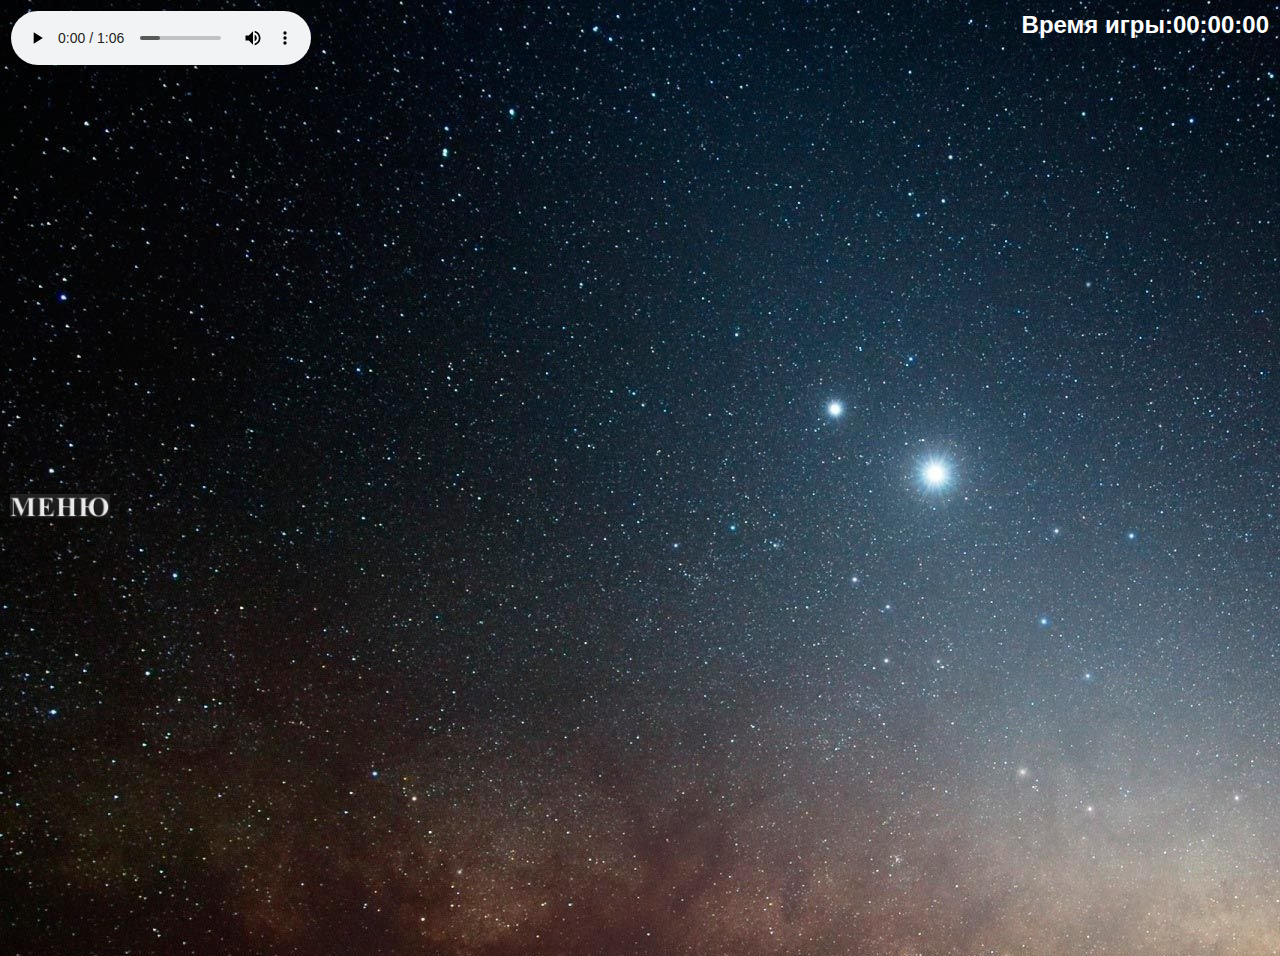
<file: game.html>
﻿<html>
<head>
    <meta name="viewport"
          content="width=device-width, height=device-height, initial-scale=1.0, user-scalable=no, maximum-scale=1.0"/>
    <meta http-equiv="Content-Type" content="text/html; charset=utf-8"/>
    <meta http-equiv="Cache-Control" content="no-cache"/>
    <meta http-equiv="cleartype" content="on"/>
    <meta name="format-detection" content="telephone=no"/>
    <meta name="format-detection" content="address=no"/>

    <!-- Blackberry and etc. -->
    <meta http-equiv="cleartype" content="on"/>
    <meta name="HandheldFriendly" content="True"/>

    <!-- iPhone -->
    <meta name="apple-mobile-web-app-capable" content="yes"/>
    <meta name="apple-mobile-web-app-status-bar-style" content="black-translucent"/>
    <link rel="apple-touch-startup-image" href="images/startup.png">
    <link rel="apple-touch-icon" href="images/custom_icon.jpg"/>
    <link rel="apple-touch-icon" href="images/touch-icon-iphone.jpg"/>
    <link rel="apple-touch-icon" sizes="72x72" href="images/touch-icon-ipad.jpg"/>
    <link rel="apple-touch-icon" sizes="114x114" href="images/touch-icon-iphone4.jpg"/>

    <!-- IE -->
    <meta http-equiv="X-UA-Compatible" content="IE=edge,chrome=1"/>
    <!--[if IE]>
    <meta http-equiv="imagetoolbar" content="no"/>
    <![endif]-->

    <!-- Android and etc. -->
    <meta name="format-detection" content="telephone=no"/>
    <meta name="format-detection" content="address=no"/>

    <!-- SEO -->
    <title>Checkers</title>
    <meta name="description" content="We all know this game - classic checkers. The game has a simple and intuitive interface. Excellent graphics. This game is not for those who give up without a fight, but for the hard-nosed and persistent people."/>
    <meta name="keywords" content="checkers, game, js, javascript, html, anroid, chrome, opera, online, no money, free, html5, download, play, best, simpl, on phone, on mobile, exe, apk, file"/>
    <meta name="author" content="http://Tizen-Apps.ru"/>

    <link href="./images/favicon.ico" rel="shortcut icon" type="image/x-icon"/>

    <link href="css/default.css" rel="stylesheet"/>
    <link rel='stylesheet' media='screen and (min-width: 800px)' href='css/resize/1024.css'/>
    <link rel='stylesheet' media='screen and (min-width: 600px) and (max-width: 799px)' href='css/resize/800.css'/>
    <link rel='stylesheet' media='screen and (min-width: 480px) and (max-width: 599px)' href='css/resize/600.css'/>
    <link rel='stylesheet' media='screen and (min-width: 320px) and (max-width: 479px)' href='css/resize/480.css'/>
    <link rel='stylesheet' media='screen and (min-width: 240px) and (max-width: 319px)' href='css/resize/320.css'/>
    <link rel='stylesheet' media='screen and (max-width: 239px)' href='css/resize/240.css'/>

    <script src="js/utils.js"></script>
    <script src="js/index.js"></script>
    <script src="js/module/message.js"></script>
    <link href="js/module/message.css" rel="stylesheet"/>
<script type="text/javascript">
  function startTimer() {
    var my_timer = document.getElementById("my_timer");
    var time = my_timer.innerHTML;
    var arr = time.split(":");
    var h = arr[0];
    var m = arr[1];
    var s = arr[2];
	if(s == 59)
	{
		s = "00";
		if(m == 59)
		{
			m = "0";
			if(h == 23)
			{
				h = "00";
			}else{
				h++;
				if (h < 10) h = "0" + h;
			}
		}else{
			m++;
			if (m < 10) m = "0" + m;
		}
	}else{
		s++;
		if (s < 10) s = "0" + s;
	}
    document.getElementById("my_timer").innerHTML = h+":"+m+":"+s;
    setTimeout(startTimer, 1000);
  }
  window.onload = function(){
	startTimer();
  }
</script>
	</head>





<html>
 <head>
  <meta charset="utf-8">
  <title>Два разных текста на одной строке</title>
  <style>
   table.text  {
    width:  100%; /* Ширина таблицы */
    border-spacing: 0; /* Расстояние между ячейками */
   }
   table.text td {
    width: 50%; /* Ширина ячеек */
    vertical-align: top; /* Выравнивание по верхнему краю */
   }
   td.rightcol { /* Правая ячейка */ 
    text-align: right; /* Выравнивание по правому краю */
   }
</style>
 </head>
 <body>
  <table class="text">
   <tr>
    <td>
<audio controls>
 <source src="mu/ЗВ.mp3" type="audio/mpeg">
  Your browser does not support the audio tag.
</audio>
</td>
<td class="rightcol">

<body onload="load()" onresize="resizeBoard()">
<div align="right"><span id="my_timer" style="color:white;font-size: 150%; font-weight: bold;">Время игры:00:00:00</span> </div>
</td>
   </tr>
  </table>
 </body>
</html>




<table cellspacing="0" cellpadding="0" class="board_containter_table">
   

 <tr>
<td><a href="index.html"> <img src="images/меню.jpg" align="top" style="width:100px"> </a></td>
<td class="board_containter_td" id="board_containter"></td>
</tr>


</table>
<table cellspacing="0" cellpadding="0" class="message hidden" id="message">
    <tr>
        <td>
            <div class="message_container" id="message_container">
                <div class="message_close" id="message_close">x</div>
                <div class="message_info" id="message_info"></div>
            </div>
        </td>
    </tr>
</table>

</body>
</html>
</file>
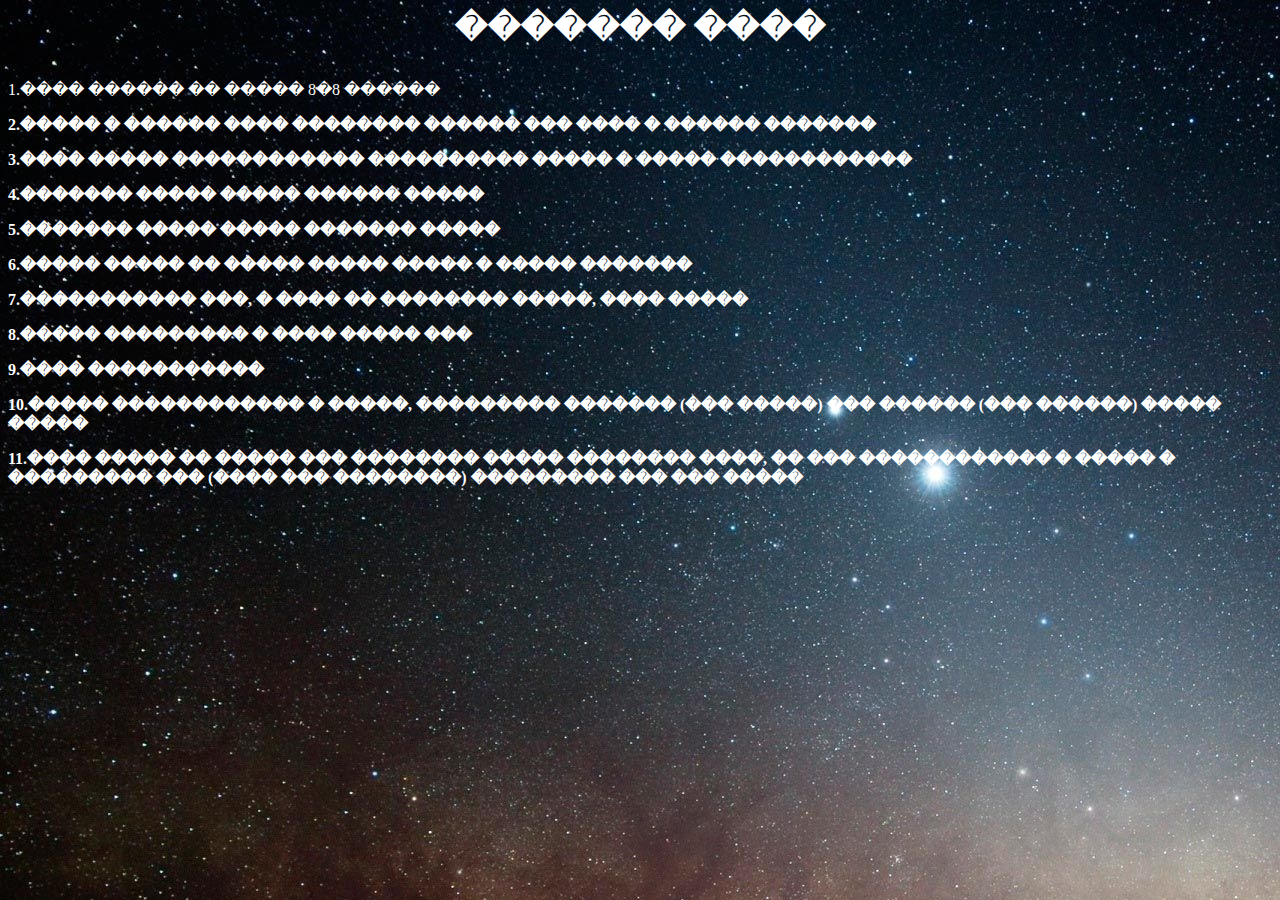
<file: help.html>
<html>
 <head>
  <title>�������</title>
  <style>
   body {
    background-image: url(images/nebo.jpg); /* ���� � �������� ����������� */
    background-color: white; /* ���� ���� */
   }
  </style>
   </head>
 <body>
<p style="text-align:center"><BODY> <b><font size="6"color="white"> ������� ����</font> </b> </BODY></p>

<p><font color="white"><br>1.���� ������ �� ����� 8�8 ������ </br></font></p>
<p><font color="white"><b>2.����� � ������ ���� �������� ������ ��� ���� � ������ ������� </br></font></p>
<p><font color="white"><b>3.���� ����� ������������ ���������� ����� � ����� ������������</br></font></p>
<p><font color="white"><b>4.������� ����� ����� ������ �����</br></font></p>
<p><font color="white"><b>5.������� ����� ����� ������� �����</br></font></p>
<p><font color="white"><b>6.����� ����� �� ����� ����� ����� � ����� �������</br></font></p>
<p><font color="white"><b>7.����������� ���, � ���� �� �������� �����, ���� �����</br></font></p>
<p><font color="white"><b>8.����� ��������� � ���� ����� ���</br></font></p>
<p><font color="white"><b>9.���� �����������</br></font></p>
<p><font color="white"><b>10.����� ������������ � �����, ��������� ������� (��� �����) ��� ������ (��� ������) ����� �����</br></font></p>
<p><font color="white"><b>11.���� ����� �� ����� ��� �������� ����� �������� ����, �� ��� ������������ � ����� � ��������� ��� (���� ��� ��������) ��������� ��� ��� �����</br></font></p>
</file>
<file: css/default.css>
﻿body {
    margin: 0;
    padding: 0;
    font-family: Tahoma;
   
 background: url("../images/texture.png");
}

* {
    -webkit-tap-highlight-color: rgba(255, 255, 255, 0);
    -webkit-focus-ring-color: rgba(255, 255, 255, 0);
    outline: none;
    -moz-user-select: -moz-none;
    -o-user-select: none;
    -khtml-user-select: none;
    -webkit-user-select: none;
    user-select: none;
}

input, textarea {
    -moz-user-select: text;
    -o-user-select: text;
    -khtml-user-select: text;
    -webkit-user-select: text;
    user-select: text;
}

img {
    border: 0;
    vertical-align: top;
}

.hidden {
    display: none !important;
}

.visibility {
    visibility: hidden;
}

#board  {
    margin: 0 auto;
	border: 5px solid rgba(110, 65, 19, 0.5);
	box-shadow: 0px 0px 15px white;
}

#board td, .td {
    display: table-cell;
    vertical-align: middle;
    text-align: center;
}
#board td {
    background:  url("../images/black.jpg") no-repeat;
    background-size: 100% 100%;
}

#board td.white {
    background:  url("../images/white.jpg");
    background-size: 100% 100%;
}

#board td > img {
    width: 100%;
}

.board_containter_table {
width: 100%;
height: 100%;
}
.board_containter_td {
	background: none;
    text-align: center;
}


.main-menu{
    width:180px;
    padding:0;
    margin:0;
    list-style:none;
}
.main-menu a{
    display:block;
    padding:8px 14px;
    margin-bottom:-1px;
    color:#0088CC;
    text-decoration:none;
    border:1px solid #E5E5E5;
}
.main-menu a:hover{
    background:#F5F5F5;
}
.main-menu>li{
    
}
/* подменю */
.main-menu .sub-menu{
    padding:0;
    margin:0;
    list-style:none;
    background:#FCF8E3;
}
body{
    font-family:Arial, sans-serif;
    font-size:14px;
    line-height:1.4;
    padding:10px;
}
</file>
<file: css/resize/1024.css>
body {	
	font-size: 100%;
}
</file>
<file: css/resize/800.css>
body {	
	font-size: 100%;
}
</file>
<file: css/resize/600.css>
body {
    font-size: 100%;
}
</file>
<file: css/resize/480.css>
body {	
	font-size: 80%;
}
</file>
<file: css/resize/320.css>
body {	
	font-size: 60%;
}
</file>
<file: css/resize/240.css>
body {
	font-size: 40%;
}
</file>
<file: js/module/message.css>
﻿.message {
    position: fixed;
    top: 0;
    bottom: 0;
    left: 0;
    right: 0;
    background: rgba(0, 0, 0, 0.3);
    width: 100%;
    height: 100%;
    text-align: center;
    color: black;
}

.message td > div {
    padding: 2em 3em;
    background: white;
    display: inline-block;
    border-radius: 0.5em;
    box-shadow: 1px 1px 5px #999;
    position: relative;
    text-align: left;
}

.message div > div:first-child {
	position: absolute;
	top: -0.5em;
	right: -1em;
	cursor: pointer;
	color: #AAA;
	padding: 1em 2em;
}
</file>
